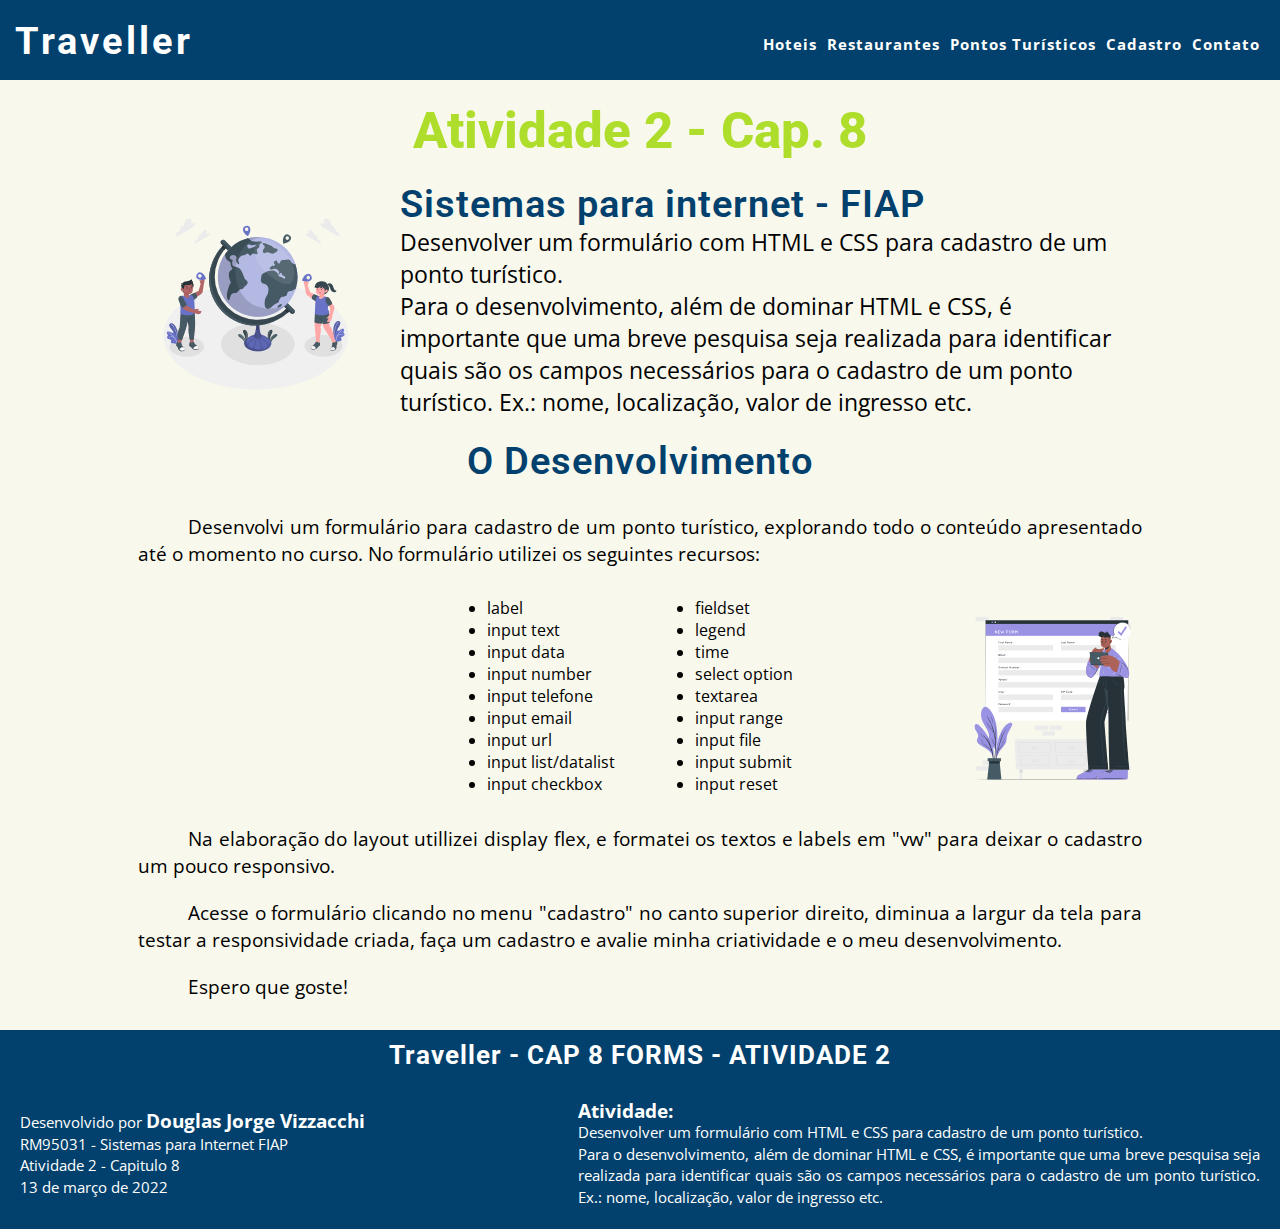
<file: index.html>
<!DOCTYPE html>
<html lang="pt-br">

<head>
    <meta charset="UTF-8">
    <meta http-equiv="X-UA-Compatible" content="IE=edge">
    <meta name="viewport" content="width=device-width, initial-scale=1.0">
    <title>Traveler | Seu parceiro de viagem</title>

    <link rel="stylesheet" href="./css/style.css">
    
</head>

<body>
    <!-- Header menu de navegação -->
    <header class="header__top">
        <h1 class="header__title">Traveller</h1>
        <!-- container menus de navegação -->
        <nav class="header__nav">
            <ul>
                <li><a href="#">Hoteis</a></li>
                <li><a href="#">Restaurantes</a></li>
                <li><a href="#">Pontos Turísticos</a></li>
                <li><a href="./pages/cadastro.html">Cadastro</a></li>
                <li><a href="#">Contato</a></li>
            </ul>
        </nav>
        <!-- Fim container menus de navegação -->
    </header>
    <section>
        <div class="boas__vindas">
            <h2 class="boas__vindas__title">Atividade 2 - Cap. 8</h2>
        </div>
        <div class="boas__vindas__desc">
            <div class="boas__vindas__foto">

            </div>
            <div class="boas__vindas__desc__text">
                <h2 class="boas__vindas__sub">Sistemas para internet - FIAP</h2>
                <p class="boas__vindas__text">Desenvolver um formulário com HTML e CSS para cadastro de um ponto
                    turístico.</p>
                <p class="boas__vindas__text">Para o desenvolvimento, além de dominar HTML e CSS, é importante que uma
                    breve pesquisa seja
                    realizada para identificar quais são os campos necessários para o cadastro de um ponto turístico.
                    Ex.: nome, localização, valor de ingresso etc.</p>
            </div>
        </div>
        <div class="desc__atividade">
            <h2 class="desc__atividade__title">O Desenvolvimento</h2>
            <p class="desc__atividade__text">
                Desenvolvi um formulário para cadastro de um ponto turístico, explorando todo o conteúdo apresentado
                até o momento no curso. No formulário utilizei os seguintes recursos:
            </p>
            <div class="desc__atividade__form">
                <div>
                    <ul class="desc__atividade_list">
                        <li>label</li>
                        <li>input text</li>
                        <li>input data</li>
                        <li>input number</li>
                        <li>input telefone</li>
                        <li>input email</li>
                        <li>input url</li>
                        <li>input list/datalist</li>
                        <li>input checkbox</li>
                    </ul>
                </div>
                <div>
                    <ul class="desc__atividade_list">
                        <li>fieldset</li>
                        <li>legend</li>
                        <li>time</li>
                        <li>select option</li>
                        <li>textarea</li>
                        <li>input range</li>
                        <li>input file</li>
                        <li>input submit</li>
                        <li>input reset</li>
                    </ul>
                </div>
            </div>
            <p class="desc__atividade__text">
                Na elaboração do layout utillizei display flex, e formatei os textos e labels em "vw" para deixar o
                cadastro um pouco responsivo.
            </p>
            <p class="desc__atividade__text">
                Acesse o formulário clicando no menu "cadastro" no canto superior direito, diminua a largur da tela para
                testar a responsividade criada,
                faça um cadastro e avalie minha criatividade e o meu desenvolvimento.
            </p>
            <p class="desc__atividade__text">
                Espero que goste!
            </p>
        </div>
    </section>
    <footer class="footer">
        <h2 class="footer__title">Traveller - CAP 8 FORMS - ATIVIDADE 2</h2>
        <div class="footer_apresentacao">
            <div class="footer__text w40">
                <p>Desenvolvido por <span class="footer__sub">Douglas Jorge Vizzacchi</span></p>
                <p>RM95031 - Sistemas para Internet FIAP</p>
                <p>Atividade 2 - Capitulo 8</p>
                <p>13 de março de 2022</p>
            </div>
            <div class="footer__text w50">
                <h3 class="footer__sub">Atividade:</h3>
                <p>Desenvolver um formulário com HTML e CSS para cadastro de um ponto turístico.</p>
                <p>Para o desenvolvimento, além de dominar HTML e CSS, é importante que uma breve pesquisa seja
                    realizada para identificar quais são os campos necessários para o cadastro de um ponto turístico.
                    Ex.: nome, localização, valor de ingresso etc.</p>
            </div>
        </div>
    </footer>
</body>

</html>
</file>
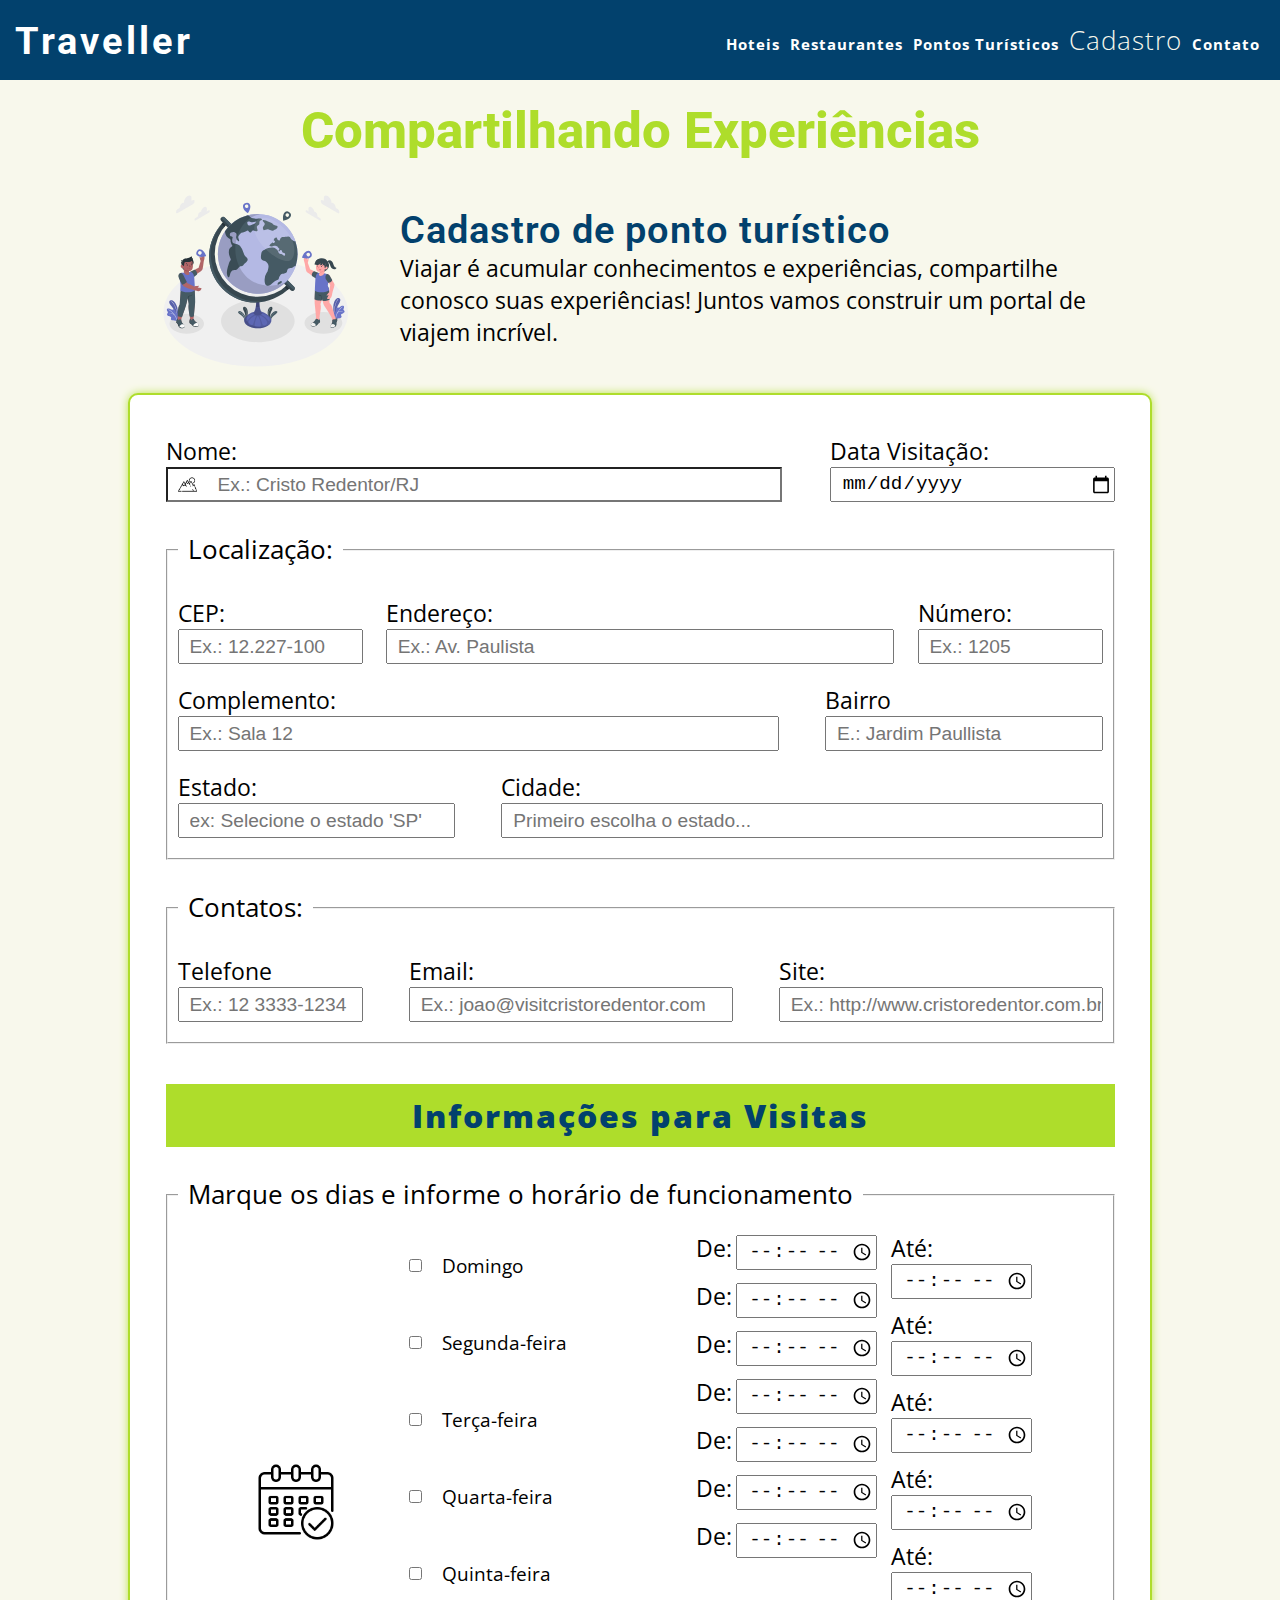
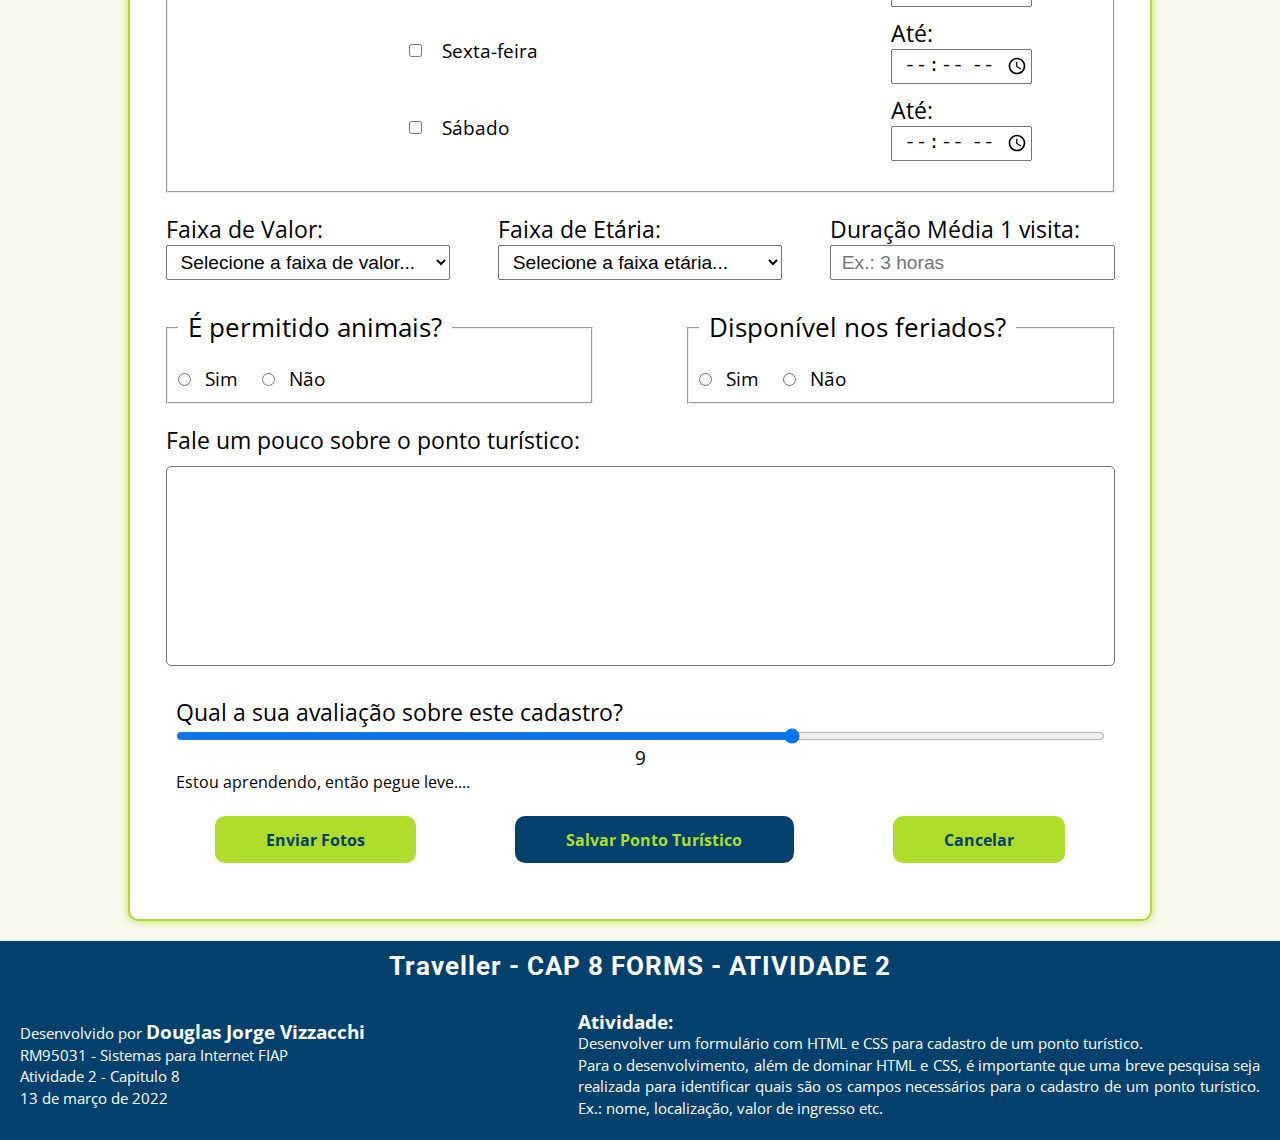
<file: pages/cadastro.html>
<!DOCTYPE html>
<html lang="pt-br">

<head>
    <meta charset="UTF-8">
    <meta http-equiv="X-UA-Compatible" content="IE=edge">
    <meta name="viewport" content="width=device-width, initial-scale=1.0">
    <title>Traveller | Cadastro de Pontos Turísticos</title>

    <link rel="stylesheet" href="../css/style.css">

</head>

<body>
    <!-- Header menu de navegação -->
    <header class="header__top">
        <h1 class="header__title"><a href="../index.html">Traveller</a></h1>
        <!-- container menus de navegação -->
        <nav class="header__nav">
            <ul>
                <li><a href="#">Hoteis</a></li>
                <li><a href="#">Restaurantes</a></li>
                <li><a href="#">Pontos Turísticos</a></li>
                <li>Cadastro</li>
                <li><a href="#">Contato</a></li>
            </ul>
        </nav>
        <!-- Fim container menus de navegação -->
    </header>
    <div class="boas__vindas">
        <h2 class="boas__vindas__title">Compartilhando Experiências</h2>
    </div>
    <div class="boas__vindas__desc">
        <div class="boas__vindas__foto">

        </div>
        <div class="boas__vindas__desc__text">
            <h2 class="boas__vindas__sub">Cadastro de ponto turístico</h2>
            <p class="boas__vindas__text">Viajar é acumular conhecimentos e experiências, compartilhe conosco suas
                experiências! Juntos vamos construir um portal de viajem incrível.</p>
        </div>
    </div>
    <section class="cadastro">
        <form action="./ponto_turistico.html" method="post" id="frmCadastro" name="frmCadastro" class="cadastro__form">
            <div class="cadastro__inline">
                <label for="nome" class="cadastro__label w60">Nome:</label>
                <label for="data" class="cadastro__label w30">Data Visitação:</label>
            </div>
            <div class="cadastro__inline">
                <input type="text" name="nome" id="nome" class="cadastro__input w60"
                    placeholder="Ex.: Cristo Redentor/RJ" required>
                <input type="date" name="data" id="data" class="cadastro__input w30">
            </div>
            <fieldset class="cadastro__fildset">
                <legend>Localização:</legend>
                <div class="cadastro__inline">
                    <label for="cep" class="cadastro__label w20">CEP:</label>
                    <label for="rua" class="cadastro__label w50">Endereço:</label>
                    <label for="numero" class="cadastro__label w20">Número:</label>
                </div>
                <div class="cadastro__inline">
                    <input type="text" id="cep" name="cep" min="0" class="cadastro__input w20" required
                        placeholder="Ex.: 12.227-100" pattern="[0-9]{2}.[0-9]{3}-[0-9]{3}" maxlength="10">
                    <input type="text" name="endereco" id="rua" placeholder="Ex.: Av. Paulista"
                        class="cadastro__input w50" required>
                    <input type="number" name="numero" id="numero" placeholder="Ex.: 1205" min="1" step="1"
                        class="cadastro__input w20">
                </div>
                <div class="cadastro__inline">
                    <label for="complemento" class="cadastro__label w60">Complemento:</label>
                    <label for="bairro" class="cadastro__label w30">Bairro</label>
                </div>
                <div class="cadastro__inline">
                    <input type="text" name="complemento" id="complemento" placeholder="Ex.: Sala 12"
                        class="cadastro__input w60">
                    <input type="text" name="bairro" id="bairro" placeholder="E.: Jardim Paullista"
                        class="cadastro__input w30" required>
                </div>
                <div class="cadastro__inline">
                    <label for="uf" class="cadastro__label w30">Estado:</label>
                    <label for="cidade" class="cadastro__label w60">Cidade:</label>
                </div>
                <div class="cadastro__inline">
                    <input list="uf" id="estados" class="cadastro__input w30" required
                        placeholder="ex: Selecione o estado 'SP'">
                    <datalist id="uf">
                        <option value="AC">Acre</option>
                        <option value="AL">Alagoas</option>
                        <option value="AP">Amapá</option>
                        <option value="AM">Amazonas</option>
                        <option value="BA">Bahia</option>
                        <option value="CE">Ceará</option>
                        <option value="DF">Distrito Federal</option>
                        <option value="ES">Espírito Santo</option>
                        <option value="GO">Goiás</option>
                        <option value="MA">Maranhão</option>
                        <option value="MT">Mato Grosso</option>
                        <option value="MS">Mato Grosso do Sul</option>
                        <option value="MG">Minas Gerais</option>
                        <option value="PA">Pará</option>
                        <option value="PB">Paraíba</option>
                        <option value="PR">Paraná</option>
                        <option value="PE">Pernambuco</option>
                        <option value="PI">Piauí</option>
                        <option value="RJ">Rio de Janeiro</option>
                        <option value="RN">Rio Grande do Norte</option>
                        <option value="RS">Rio Grande do Sul</option>
                        <option value="RO">Rondônia</option>
                        <option value="RR">Roraima</option>
                        <option value="SC">Santa Catarina</option>
                        <option value="SP">São Paulo</option>
                        <option value="SE">Sergipe</option>
                        <option value="TO">Tocantins</option>
                        <option value="EX">Estrangeiro</option>
                    </datalist>
                    <input list="list_cidade" id="cidade" class="cadastro__input w60" required
                        placeholder="Primeiro escolha o estado...">
                    <datalist id="list_cidade">
                        <option value="SA">Santo Andre</option>
                        <option value="SBC">São Bernardo do Campos</option>
                        <option value="SC">São Caetano</option>
                        <option value="SJC">São José dos Campos</option>
                        <option value="SP">São Paulo</option>
                        <option value="SRO">Socorro</option>
                        <option value="SBA">Sorocaba</option>
                    </datalist>
                </div>
            </fieldset>
            <fieldset class="cadastro__fildset">
                <legend>Contatos:</legend>
                <div class="cadastro__inline">
                    <label for="telefone" class="cadastro__label w20">Telefone</label>
                    <label for="emai" class="cadastro__label w35">Email:</label>
                    <label for="site" class="cadastro__label w35">Site:</label>
                </div>
                <div class="cadastro__inline">
                    <input type="telefone" id="telefone" class="cadastro__input w20" required
                        placeholder="Ex.: 12 3333-1234">
                    <input type="email" id="email" name="email" class="cadastro__input w35"
                        placeholder="Ex.: joao@visitcristoredentor.com">
                    <input type="url" class="cadastro__input w35" required
                        placeholder="Ex.: http://www.cristoredentor.com.br">
                </div>
            </fieldset>
            <h2 class="cadastro__informacoes">Informações para Visitas</h2>
            <fieldset class="cadastro__fildset">
                <legend>Marque os dias e informe o horário de funcionamento</legend>
                <div class="cadastro__funcionamento">
                    <div class="cadastro__dias__Semana w20">
                        <div class="cadastro__image"> </div>

                    </div>
                    <div class="cadastro__dias__Semana w30">
                        <div class="cadastro__dia">
                            <input type="checkbox" name="dias" id="dia1" class="cadastro__chk">
                            <label for="dia1" class="cadastro__label__chk">Domingo</label>
                        </div>
                        <div class="cadastro__dia">
                            <input type="checkbox" name="dias" id="dia2" class="cadastro__chk">
                            <label for="dia2" class="cadastro__label__chk">Segunda-feira</label>
                        </div>
                        <div class="cadastro__dia">
                            <input type="checkbox" name="dias" id="dia3" class="cadastro__chk">
                            <label for="dia3" class="cadastro__label__chk">Terça-feira</label>
                        </div>
                        <div class="cadastro__dia">
                            <input type="checkbox" name="dias" id="dia4" class="cadastro__chk">
                            <label for="dia4" class="cadastro__label__chk">Quarta-feira</label>
                        </div>
                        <div class="cadastro__dia">
                            <input type="checkbox" name="dias" id="dia5" class="cadastro__chk">
                            <label for="dia5" class="cadastro__label__chk">Quinta-feira</label>
                        </div>
                        <div class="cadastro__dia">
                            <input type="checkbox" name="dias" id="dia6" class="cadastro__chk">
                            <label for="dia6" class="cadastro__label__chk">Sexta-feira</label>
                        </div>
                        <div class="cadastro__dia">
                            <input type="checkbox" name="dias" id="dia7" class="cadastro__chk">
                            <label for="dia7" class="cadastro__label__chk">Sábado</label>
                        </div>
                    </div>
                    <div class="Cadastro__dias__Semana w20">
                        <div>
                            <label for="hIniDia1" class="cadastro__label">De:</label>
                            <input type="time" id="hIniDia1" name="hIniDia1" class="cadastro__input">
                        </div>
                        <div>
                            <label for="hIniDia2" class="cadastro__label">De:</label>
                            <input type="time" id="hIniDia2" name="hIniDia2" class="cadastro__input">
                        </div>
                        <div>
                            <label for="hIniDia3" class="cadastro__label">De:</label>
                            <input type="time" id="hIniDia3" name="hIniDia3" class="cadastro__input">
                        </div>
                        <div>
                            <label for="hIniDia4" class="cadastro__label">De:</label>
                            <input type="time" id="hIniDia4" name="hIniDia4" class="cadastro__input">
                        </div>
                        <div>
                            <label for="hIniDia5" class="cadastro__label">De:</label>
                            <input type="time" id="hIniDia5" name="hIniDia5" class="cadastro__input">
                        </div>
                        <div>
                            <label for="hIniDia6" class="cadastro__label">De:</label>
                            <input type="time" id="hIniDia6" name="hIniDia6" class="cadastro__input">
                        </div>
                        <div>
                            <label for="hIniDia7" class="cadastro__label">De:</label>
                            <input type="time" id="hIniDia7" name="hIniDia7" class="cadastro__input">
                        </div>
                    </div>
                    <div class="cadastro__dias__Semana w20">
                        <div>
                            <label for="hFimDia1" class="cadastro__label">Até:</label>
                            <input type="time" name="hFimDia1" id="hFimDia1" class="cadastro__input">
                        </div>
                        <div>
                            <label for="hFimDia2" class="cadastro__label">Até:</label>
                            <input type="time" name="hFimDia2" id="hFimDia2" class="cadastro__input">
                        </div>
                        <div>
                            <label for="hFimDia3" class="cadastro__label">Até:</label>
                            <input type="time" name="hFimDia3" id="hFimDia3" class="cadastro__input">
                        </div>
                        <div>
                            <label for="hFimDia4" class="cadastro__label">Até:</label>
                            <input type="time" name="hFimDia4" id="hFimDia4" class="cadastro__input">
                        </div>
                        <div>
                            <label for="hFimDia5" class="cadastro__label">Até:</label>
                            <input type="time" name="hFimDia5" id="hFimDia5" class="cadastro__input">
                        </div>
                        <div>
                            <label for="hFimDia6" class="cadastro__label">Até:</label>
                            <input type="time" name="hFimDia6" id="hFimDia6" class="cadastro__input">
                        </div>
                        <div>
                            <label for="hFimDia7" class="cadastro__label">Até:</label>
                            <input type="time" name="hFimDia7" id="hFimDia7" class="cadastro__input">
                        </div>
                    </div>
                </div>
            </fieldset>
            <div class="cadastro__inline">
                <label for="valor" class="cadastro__label w30">Faixa de Valor:</label>
                <label for="idade" class="cadastro__label w30">Faixa de Etária:</label>
                <label for="tempo" class="cadastro__label w30">Duração Média 1 visita:</label>
            </div>
            <div class="cadastro__inline">
                <select name="valor" id="valor" class="cadastro__input w30">
                    <option value="selecao">Selecione a faixa de valor...</option>
                    <option value="100">Até R$ 100</option>
                    <option value="200">De R$100 à R$200</option>
                    <option value="300">De R$300 à R$400</option>
                    <option value="400">De R$400 à R$500</option>
                    <option value="500">De R$500 à R$1.000</option>
                    <option value="1000">De R$1.000 à R$1.500</option>
                    <option value="1500">De R$1.500 à R$2.000</option>
                    <option value="2000">De R$2.000 à R$2.500</option>
                    <option value="2500">De R$2.500 à R$3.000</option>
                    <option value="3000">De R$3.000 à R$3.500</option>
                    <option value="3500">De R$3.500 à R$4.000</option>
                    <option value="4000">De R$4.000 à R$4.500</option>
                    <option value="4500">De R$4.500 à R$5.000</option>
                    <option value="5000">Mais de R$5.0000</option>
                </select>
                <select name="idade" id="idade" class="cadastro__input w30">
                    <option value="selecao">Selecione a faixa etária...</option>
                    <option value="livre">Livre</option>
                    <option value="12">+ 12 anos</option>
                    <option value="16">+ 16 anos</option>
                    <option value="18">+ 18 anos</option>
                    <option value="21">+ 21 anos</option>
                </select>
                <input type="text" id="tempo" name="tempo" placeholder="Ex.: 3 horas" class="cadastro__input w30">
            </div>
            <div class="cadastro__inline">
                <fieldset class="cadastro__fildset w40">
                    <legend>É permitido animais?</legend>
                    <input type="radio" name="animal" id="animailSim">
                    <label for="animalSim" class="cadastro__label__chk">Sim</label>
                    <input type="radio" name="animal" id="animalNao">
                    <label for="animalNao" class="cadastro__label__chk">Não</label>
                </fieldset>
                <fieldset class="cadastro__fildset w40">
                    <legend>Disponível nos feriados?</legend>
                    <input type="radio" name="feriado" id="feriadoSim">
                    <label for="feriadoSim" class="cadastro__label__chk">Sim</label>
                    <input type="radio" name="feriado" id="feriadoNao">
                    <label for="feriadoNao" class="cadastro__label__chk">Não</label>
                </fieldset>
            </div>
            <label for="descricao" class="cadastro__label">Fale um pouco sobre o ponto turístico:</label>
            <textarea class="cadastro__text__area" required>
            </textarea>
            <div class="cadastro__dias__Semana">
                <label for="nota" class="cadastro__label">Qual a sua avaliação sobre este cadastro?</label>
                <input id="percent" type="range" oninput="getElementById('exibePercent').innerHTML = this.value;"
                    min="7" max="10" value="9" />
                <span id="exibePercent">9</span>
                <p>Estou aprendendo, então pegue leve....</p>
            </div>
            <div class="cadastro__inline">
                <label for="foto" class="cadastro__button">Enviar Fotos</label>
                <label for="salvar" class="cadastro__button salvar">Salvar Ponto Turístico</label>
                <label for="cancelar" class="cadastro__button">Cancelar</label>
            </div>
            <div class="cadastro__inline">
                <input type="file" name="foto" id="foto" class="foto">
                <input type="submit" name="salvar" id="salvar" class="foto">
                <input type="reset" name="cancelar" id="cancelar" class="foto">
            </div>
        </form>
    </section>
    <footer class="footer">
        <h2 class="footer__title">Traveller - CAP 8 FORMS - ATIVIDADE 2</h2>
        <div class="footer_apresentacao">
            <div class="footer__text w40">
                <p>Desenvolvido por <span class="footer__sub">Douglas Jorge Vizzacchi</span></p>
                <p>RM95031 - Sistemas para Internet FIAP</p>
                <p>Atividade 2 - Capitulo 8</p>
                <p>13 de março de 2022</p>
            </div>
            <div class="footer__text w50">
                <h3 class="footer__sub">Atividade:</h3>
                <p>Desenvolver um formulário com HTML e CSS para cadastro de um ponto turístico.</p>
                <p>Para o desenvolvimento, além de dominar HTML e CSS, é importante que uma breve pesquisa seja
                    realizada para identificar quais são os campos necessários para o cadastro de um ponto turístico.
                    Ex.: nome, localização, valor de ingresso etc.</p>
            </div>
        </div>
    </footer>
</body>

</html>
</file>
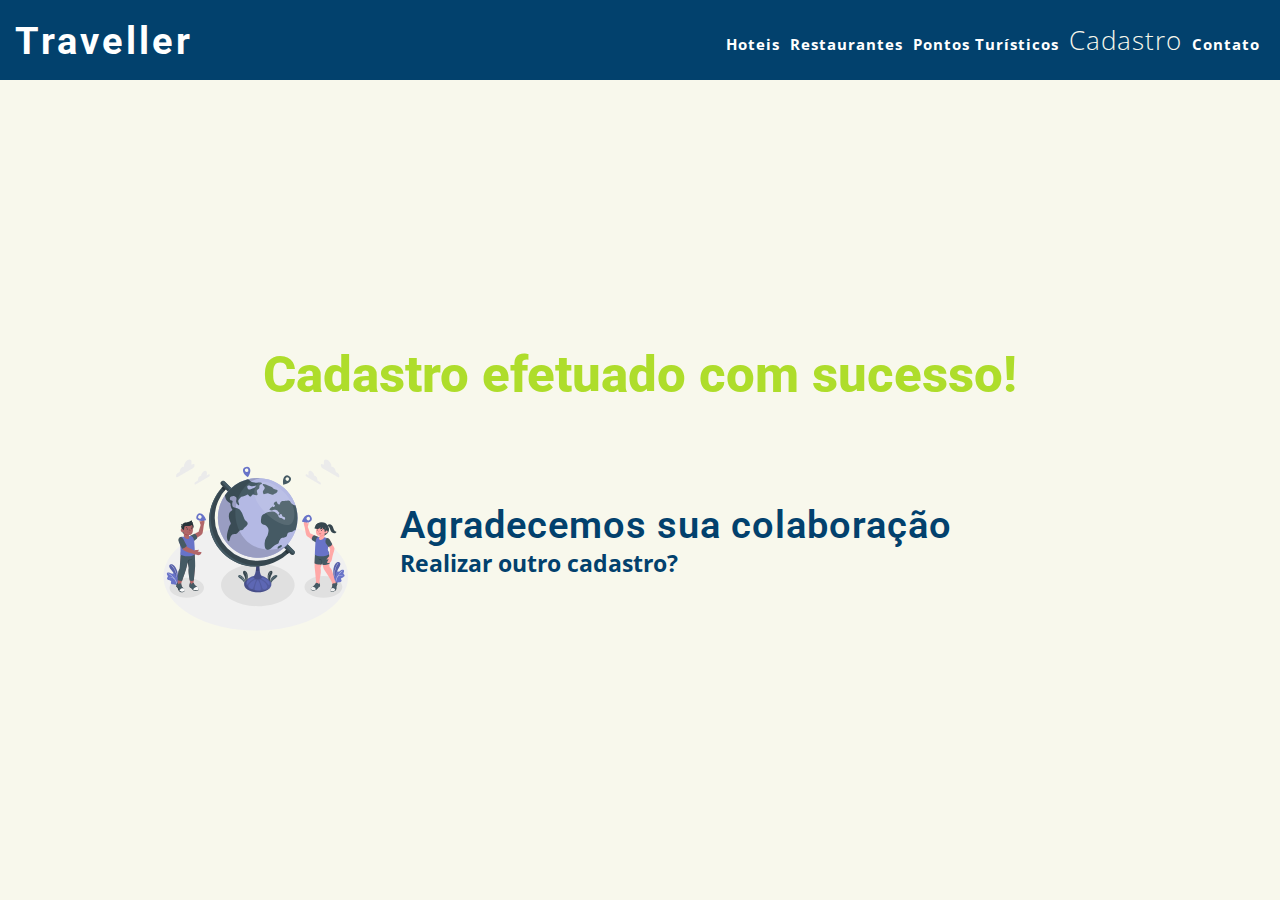
<file: pages/ponto_turistico.html>
<!DOCTYPE html>
<html lang="pt-br">

<head>
    <meta charset="UTF-8">
    <meta http-equiv="X-UA-Compatible" content="IE=edge">
    <meta name="viewport" content="width=device-width, initial-scale=1.0">
    <title>Traveller | Cadastro de Pontos Turísticos</title>

    <link rel="stylesheet" href="../css/style.css">

</head>

<body>
    <!-- Header menu de navegação -->
    <header class="header__top">
        <h1 class="header__title"><a href="../index.html">Traveller</a></h1>
        <!-- container menus de navegação -->
        <nav class="header__nav">
            <ul>
                <li><a href="#">Hoteis</a></li>
                <li><a href="#">Restaurantes</a></li>
                <li><a href="#">Pontos Turísticos</a></li>
                <li>Cadastro</li>
                <li><a href="#">Contato</a></li>
            </ul>
        </nav>
        <!-- Fim container menus de navegação -->
    </header>
    <main>
        <div class="boas__vindas">
            <h2 class="boas__vindas__title">Cadastro efetuado com sucesso!</h2>
        </div>
        <div class="boas__vindas__desc">
            <div class="boas__vindas__foto">

            </div>
            <div class="boas__vindas__desc__text">
                <h2 class="boas__vindas__sub">Agradecemos sua colaboração</h2>
                <p class="boas__vindas__text"><a href="./cadastro.html">Realizar outro cadastro?</a></p>
            </div>
        </div>
        
    </main>
</body>

</html>
</file>
<file: css/style.css>
@import url('https://fonts.googleapis.com/css2?family=Open+Sans:wght@300&display=swap');
@import url('https://fonts.googleapis.com/css2?family=Open+Sans:wght@300&family=Roboto:wght@300&display=swap');
/* font-family: 'Open Sans', sans-serif; font para o body*/
/* font-family: 'Roboto', sans-serif; font para os títulos*/
/*
.color1 { #f8f8ec };
.color2 { #aedd2b };
.color3 { #066699 };
.color4 { #0a5483 };
.color5 { #02416d };
*/
body{
    font-family: 'Open Sans', sans-serif;
    background-color: #f8f8ec;
}
*{
    margin: 0;
    padding: 0;
    box-sizing: border-box;
}
.header__top{
    width: 100%;
    height: 80px;
    background-color: #02416d;
    color:#fff;
    display: flex;
    align-items: center;
    justify-content: space-between;
    position: fixed;
    top: 0;
    left: 0;
    z-index: 1;
}
.header__top a{
    text-decoration: none;
    color: #fff;
}
.header__top a:hover{
    color:#aedd2b;
    transition: 0.5s;
}
.header__title{
    margin: 0 15px;
    font-family: 'Roboto', sans-serif;
    letter-spacing: 3px;
    font-size: 3vw;
}
.header__nav{
    margin: 0 15px;
}
.header__nav ul{
    display: flex;
    list-style: none;
}
.header__nav li{
    margin: 0 5px;
    color: #f8f8ec;
    font-size: 2vw;
    font-weight: 300;
    letter-spacing: 1px;
}
.header__nav a{
    text-decoration: none;
    font-size: 1.2vw;
    font-weight: 700;
    letter-spacing: 1px;
    color:#fff;
}
.header__nav a:hover{
    color:#aedd2b;   
    transition: 0.5s;
}
main{
    display: flex;
    flex-direction: column;
    justify-content: center;
    height: 100vh;
}
.boas__vindas{
    margin: 100px auto 20px auto;
    width: 80%;
}
.boas__vindas__title{
    font-family: 'Roboto', sans-serif;
    font-size: 4vw;
    font-weight: 800;
    color: #aedd2b;
    text-align: center;
}
.boas__vindas__desc{
    display: flex;
    justify-content: space-around;
    align-items: center;
    margin: 20px auto;
    width: 75%;
}
.boas__vindas__foto{
    background-image: url(../images/World-amico.svg);
    background-repeat: no-repeat;
    background-size: contain;
    height: 15vw;
    width: 25%;
}
.boas__vindas__desc__text{
    width: 75%;
}
.boas__vindas__text{
    font-size: 1.8vw;
}
.boas__vindas__text a{
    text-decoration: none;
    font-weight: 700;
    color: #02416d;
}
.boas__vindas__text a:hover{
    color: #aedd2b;
    transition: 0.5s;
    font-size: 5vmin;
}
.boas__vindas__sub{
    font-family: 'Roboto', sans-serif;
    letter-spacing: 1px;
    font-size: 3vw;
    font-weight: 600;
    color:#02416d;
}
.desc__atividade{
    width: 80%;
    margin: 10px auto;
}
.desc__atividade__title{
    font-family: 'Roboto', sans-serif;
    letter-spacing: 1px;
    font-size: 3vw;
    font-weight: 600;
    color:#02416d;
    text-align: center;
    margin: 20px auto;
}
.desc__atividade__text{
    font-size: 1.5vw;
    text-indent: 50px;
    text-align: justify;
    padding: 10px;
}
.desc__atividade__form{
    width: 100%;
    margin: 20px auto;
    display: flex;
    justify-content:center;
    background-image: url(../images/Forms-cuate.svg);
    background-repeat: no-repeat;
    background-position:right;
    background-size: contain;
}
.desc__atividade_list{
    margin: auto 40px;
}
.cadastro{
    width: 80%;
    margin: 10px auto;
    padding: 0;
    border:2px solid #aedd2b;
    background-color: #fff;
    border-radius: 10px;
    -webkit-box-shadow: 0px 0px 10px -1px rgba(174,221,43,1);
    -moz-box-shadow: 0px 0px 10px -1px rgba(174,221,43,1);
    box-shadow: 0px 0px 10px -1px rgba(174,221,43,1);
}
.cadastro__form{
    width:95%;
    display: flex;
    flex-direction: column;
    margin: 20px auto;
    padding: 10px;
}
.cadastro__inline{
    display: flex;
    justify-content: space-between;
}
.w10{
    width: 10%;
}
.w20{
    width: 20%;
}
.w30{
    width: 30%;
}
.w35{
    width:35%;
}
.w40{
    width: 45%;
}
.w50{
    width: 55%;
}
.w60{
    width:65%;
}
.w100{
    width: 100%;
}
.cadastro__label{
    font-size: 1.8vw;
    margin-top: 10px;
}
.cadastro__input{
    margin-bottom: 10px;
    padding-left: 10px;
    height: 35px;
    line-height: 35px;
    font-size: 1.5vw;
    
}
#nome{
    padding-left: 50px;
    background-repeat: no-repeat;
    background-position: 10px center;
    background-image: url(../images/montanhas.png);
    background-size: 1.5vw;
}
.cadastro__fildset{
    margin: 10px 0;
    padding: 10px;
}
legend{
    font-size: 2vw;
    padding: 10px;
}
.cadastro__informacoes{
    width: 100%;
    padding: 10px;
    margin: 30px 0 10px 0;
    text-align: center;
    font-size: 2.5vw;
    font-weight: 900;
    letter-spacing: 2px;
    background-color: #aedd2b ;
    color: #02416d;
}
.cadastro__funcionamento{
    display: flex;
    justify-content: center;
}
.cadastro__dias__Semana{
    margin: 0 10px 10px 10px;
    display: flex;
    flex-direction: column;
    justify-content: space-around;   
}
.cadastro__image{
    width: 100%;
    height: 80px;
    background-image: url(../images/calendar.jpg);
    background-repeat: no-repeat;
    background-position: center;
    background-size: contain;
}
.cadastro__dia{
    display: flex;
    align-items: center;
    height: 35px;  
}
.cadastro__chk{
    margin: 0px 10px 10px 0;
    padding: 10px;
}
.cadastro__label__chk{
    margin: 0px 10px 10px 0;
    padding: 10px;
    font-size: 1.5vw;
    font-weight: 400;
}
.cadastro__text__area{
    width: 100%;
    height: 200px;
    resize: none;
    border-radius: 5px;
    margin: 10px auto 20px auto;
    padding: 10px;
    font-size: 2vw;
    color:rgb(95, 94, 94);
}
#exibePercent{
    text-align: center;
    font-size: 1.5vw;
    font-weight: 400;
}
.foto {
    display: none;
}
.cadastro__button{
    background-color: #aedd2b;
    color: #02416d ;
    font-weight: 700;
    border-radius: 10px;
    cursor: pointer;
    margin: 1vw auto 2vw auto;
    padding: 1vw 4vw;
    transition: 0.5s;
}
.cadastro__button:hover{
    background-color: #02416d;
    color: #aedd2b;
}
.salvar{
    background-color: #02416d;
    color: #aedd2b;
}
.salvar:hover{
    background-color: #aedd2b;
    color: #02416d ;
}
.footer{
    width: 100%;
    margin-top: 20px;
    background-color: #02416d;
    color:#fff;
}
.footer__title{
    padding: 10px;
    font-family: 'Roboto', sans-serif;
    letter-spacing: 1px;
    font-size: 2vw;
    text-align: center;

}
.footer_apresentacao{
    padding: 20px;
    width: 100%;
    display: flex;
    justify-content: space-around;
    align-items: center;
}
.footer__text{
    font-size: 1.2vw;
    text-align: justify;
    line-height: 1.7vw;
}
.footer__sub{
    font-size: 1.5vw;
    font-weight: 700;
}
</file>
